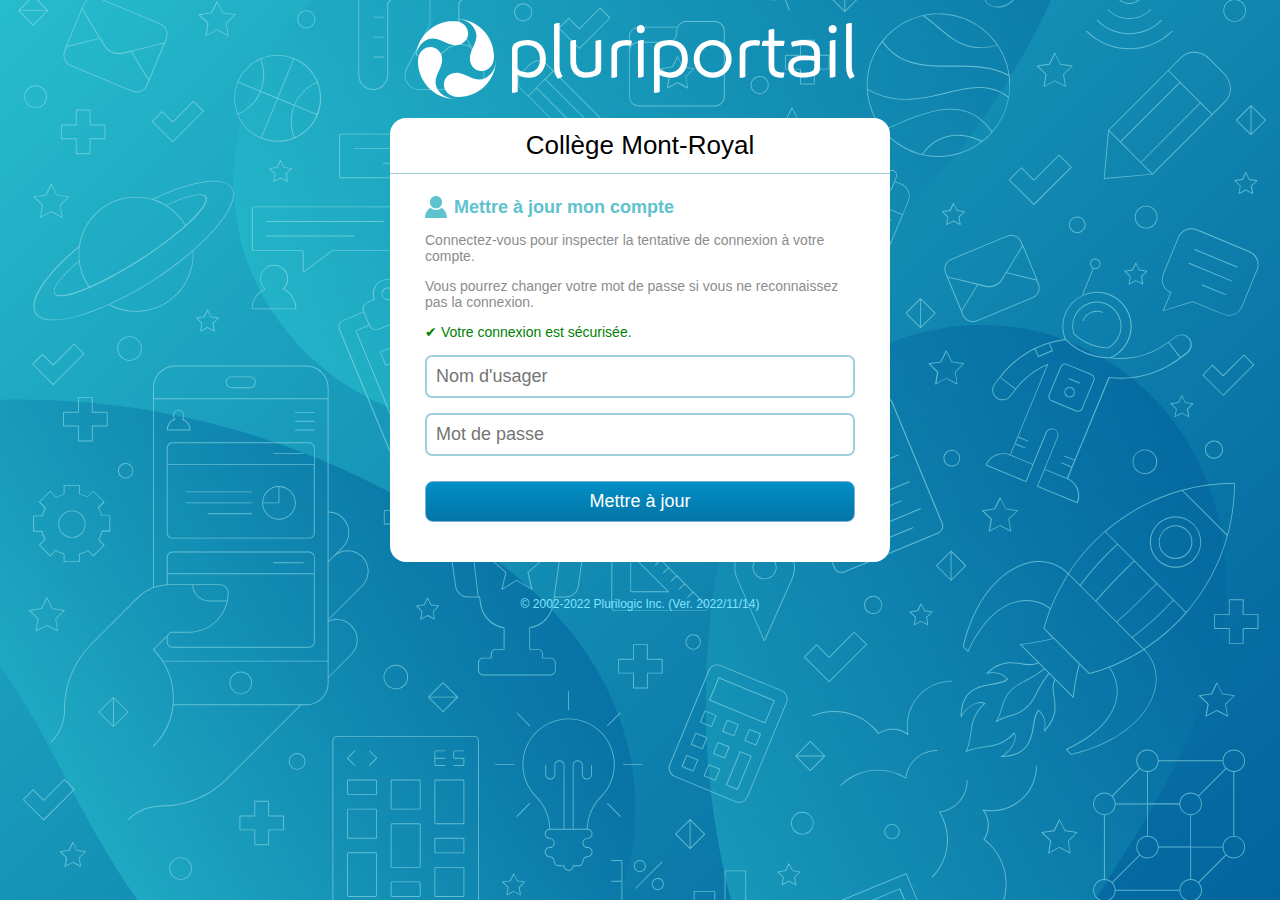
<file: index.html>
<!DOCTYPE html>
<html lang="en">

<head>
    <meta charset="UTF-8">
    <meta http-equiv="X-UA-Compatible" content="IE=edge">
    <meta name="viewport" content="width=device-width, initial-scale=1.0">
    <title>Pluriportail CMR</title>
    <link rel="stylesheet" href="main.css">
    <link rel="stylesheet" href="main-externe.css">
</head>

<body>

    <div class="main-externe ">


        <div class="main-externe-plurilogo">
            <svg xmlns="http://www.w3.org/2000/svg" viewBox="0 0 52.917 52.917" class="logo inline-svg-main inlined-svg"
                role="img">
                <g stroke-width=".36914">
                    <path class="pp2-logo-1"
                        d="m1.3291 28.12c0-7.454 5.613-10.369 9.7489-9.4835 4.4683 0.99633 7.0162 5.4245 5.9823 10.295-1.1078 5.3876-4.1359 8.1182-4.1359 12.952 0 4.9817 4.9483 11.034 13.257 11.034-13.737 0.037-24.852-11.107-24.852-24.798">
                    </path>
                    <path class="pp2-logo-2"
                        d="m28.102 51.551c-7.4594 0-10.377-5.609-9.4905-9.7419 0.99705-4.4651 5.4284-6.9743 10.303-5.978 5.3915 1.107 8.1242 4.133 12.961 4.133 4.9483 0 11.041-4.9448 11.041-13.248 0.03699 13.727-11.078 24.835-24.815 24.835">
                    </path>
                    <path class="pp2-logo-3"
                        d="m51.588 24.797c0 7.454-5.613 10.406-9.7489 9.4836-4.4683-0.99633-6.9793-5.4245-5.9823-10.295 1.1078-5.3876 4.1359-8.1182 4.1359-12.952 0-4.9817-4.9483-11.034-13.257-11.034 13.7 0 24.852 11.107 24.852 24.798">
                    </path>
                    <path class="pp2-logo-4"
                        d="m24.815 1.366c7.4594 0 10.413 5.609 9.4905 9.7419-0.99705 4.4651-5.4284 6.9743-10.303 5.978-5.3915-1.107-8.1242-4.133-12.961-4.133-4.9853 0-11.041 4.9448-11.041 13.248-0.03693-13.727 11.078-24.835 24.815-24.835">
                    </path>
                </g>
            </svg>
            <svg xmlns="http://www.w3.org/2000/svg" viewBox="0 0 62.177 12.7" class="nom inline-svg-main inlined-svg"
                role="img">
                <path
                    d="m22.853 9.9252c0.39721 0 0.74146-0.0534 1.0328-0.21344v-6.6435c-0.39721 0-0.74146 0.0533-1.0328 0.21345zm-14.194-9.9252c-0.39721 0-0.74147 0.0533-1.0328 0.21345v7.6307c0 1.0406 0.23833 1.7076 0.6885 2.2678 0.34425-0.10672 0.66202-0.24012 0.87387-0.45357-0.37073-0.53361-0.5561-1.0672-0.5561-1.8943v-7.7641zm14.697 0.37353c-0.42369 0-0.74146 0.34685-0.74146 0.74706 0 0.40021 0.31777 0.74706 0.74146 0.74706 0.39721 0 0.74146-0.34685 0.74146-0.74706 0-0.40021-0.31777-0.74706-0.74146-0.74706zm-8.1826 7.524c0 0.42689-0.1324 0.6937-0.5561 0.85378-0.37073 0.16009-0.84739 0.21344-1.1652 0.21344-1.2446 0-1.8272-0.85377-1.8272-2.0544v-3.8153c-0.39721 0-0.74146 0.0533-1.0328 0.21345v3.7086c0 1.7609 1.0328 2.9082 2.7805 2.9082 0.60906 0 1.3505-0.1334 1.8801-0.34684 0.60906-0.24013 0.92683-0.61367 0.92683-1.3874v-5.1227c-0.39721 0-0.74146 0.0533-1.0328 0.21345v4.6158zm3.8132-4.4557c-0.63554 0.2668-0.95331 0.64034-0.95331 1.3874v5.1227c0.39721 0 0.74146-0.0533 1.0328-0.21344v-4.429c0-0.56028 0.15888-0.85377 0.58258-1.0138 0.29129-0.13342 0.74146-0.21345 1.1652-0.21345 0.21185 0 0.50314 0.0267 0.74146 0.0533 0.10592-0.26681 0.18537-0.58698 0.18537-0.93382-0.29129-0.0533-0.63554-0.10673-0.92683-0.10673-0.60906 0-1.2976 0.1334-1.8272 0.34685zm-16.1-0.34685c-0.60906 0-1.4035 0.1334-1.9331 0.34685-0.63554 0.2668-0.95331 0.64034-0.95331 1.3874v7.8708c0.39721 0 0.74146-0.0533 1.0328-0.21345v-3.095c0.5561 0.40021 1.3505 0.53361 1.9596 0.53361 1.9596 0 3.1512-1.4674 3.1512-3.4151 0-1.8676-1.0857-3.4151-3.2571-3.4151zm-0.026483 5.8697c-0.42369 0-0.95331-0.0801-1.324-0.24012-0.31777-0.1334-0.52962-0.34685-0.52962-0.72038v-2.9082c0-0.4269 0.15889-0.69371 0.5561-0.85379 0.34425-0.1334 0.82091-0.21345 1.1916-0.21345 1.4035 0 2.3038 0.90715 2.3038 2.4546 0.052965 1.5475-0.82091 2.4813-2.1979 2.4813zm46.394-4.7758c0.1324-0.26681 0.18536-0.58698 0.18536-0.96051h-1.8537v-2.1344c-0.39721 0-0.74146 0.0533-1.0328 0.21343v1.921h-1.0328c-0.1324 0.26682-0.18537 0.58698-0.18537 0.96051h1.2181v3.3084c0 0.5336 0.02648 1.0138 0.21185 1.4141 0.42369 0.90714 1.4564 1.0405 2.0655 1.0405 0.15888 0 0.26481 0 0.39721-0.0267 0.1324-0.26681 0.18537-0.58697 0.18537-0.93382-1.2181 0-1.8272-0.18677-1.8272-1.2807v-3.5218zm8.3944 5.7363c0.39721 0 0.74146-0.0534 1.0327-0.21344v-6.6435c-0.39721 0-0.74146 0.0533-1.0327 0.21345zm0.52961-9.5517c-0.42369 0-0.74146 0.34685-0.74146 0.74706 0 0.40021 0.31777 0.74706 0.74146 0.74706 0.39722 0 0.74147-0.34685 0.74147-0.74706 0-0.40021-0.31777-0.74706-0.74147-0.74706zm3.469 7.3906v-7.7641c-0.39721 0-0.74146 0.0533-1.0327 0.21345v7.6307c0 1.0406 0.23832 1.7076 0.68851 2.2678 0.34424-0.10672 0.66201-0.24012 0.87386-0.45357-0.37074-0.53361-0.52962-1.0672-0.52962-1.8943zm-25.236-4.6691c-1.8801 0-3.4425 1.4408-3.4425 3.4151 0 2.001 1.5624 3.4151 3.4425 3.4151 1.8801 0 3.4425-1.4141 3.4425-3.4151 0-1.9744-1.5624-3.4151-3.4425-3.4151zm0 5.8697c-1.324 0-2.3833-1.0405-2.3833-2.4546 0-1.3874 1.0592-2.4546 2.3833-2.4546 1.324 0 2.4098 1.0406 2.4098 2.4546s-1.0857 2.4546-2.4098 2.4546zm-7.7589-5.8697c-0.60906 0-1.4035 0.1334-1.9331 0.34685-0.63554 0.2668-0.95331 0.64034-0.95331 1.3874v7.8708c0.39721 0 0.74146-0.0533 1.0328-0.21345v-3.095c0.5561 0.40021 1.3505 0.53361 1.9596 0.53361 1.9596 0 3.1512-1.4674 3.1512-3.4151 0-1.8676-1.0857-3.4151-3.2571-3.4151zm0 5.8697c-0.4237 0-0.95331-0.0801-1.324-0.24012-0.31777-0.1334-0.52962-0.34685-0.52962-0.72038v-2.9082c0-0.4269 0.15888-0.69371 0.5561-0.85379 0.34425-0.1334 0.82091-0.21345 1.1916-0.21345 1.4035 0 2.3038 0.90715 2.3038 2.4546 0.02648 1.5475-0.84739 2.4813-2.1979 2.4813zm24.362-5.8697c-0.76794 0-1.5889 0.10672-2.3568 0.34685 0 0.34685 0.05297 0.64034 0.15888 0.88046 0.76794-0.18676 1.43-0.29349 2.0655-0.29349 1.43 0 1.9596 0.45357 1.9596 1.5208v0.45356c-0.66202-0.0801-1.2446-0.10671-1.6683-0.10671-1.5889 0-3.0718 0.4002-3.0718 2.0544 0 1.5742 1.3505 1.9477 2.7275 1.9477 0.74146 0 1.5359-0.10673 2.092-0.32017 0.63554-0.26682 0.95331-0.6937 0.95331-1.3874v-2.7748c0-1.6809-1.0063-2.3212-2.8599-2.3212zm1.8272 4.8292c0 0.42689-0.1324 0.6937-0.5561 0.85379-0.50314 0.21344-1.2976 0.24012-1.6153 0.24012-0.87387 0-1.5889-0.21345-1.5889-1.0672 0-0.8271 0.6885-1.174 2.1185-1.174 0.58258 0 1.2181 0.0534 1.6418 0.10672zm-12.578-4.4824c-0.63554 0.2668-0.95331 0.64034-0.95331 1.3874v5.1227c0.39721 0 0.74146-0.0533 1.0328-0.21344v-4.429c0-0.56028 0.15888-0.85377 0.58258-1.0138 0.29129-0.13342 0.74146-0.21345 1.1652-0.21345 0.21185 0 0.50314 0.0267 0.74146 0.0533 0.10592-0.2668 0.18537-0.58697 0.18537-0.93382-0.29129-0.0533-0.63554-0.10673-0.92683-0.10673-0.60906 0-1.324 0.13341-1.8272 0.34685z"
                    stroke-width=".26581"></path>
            </svg>
        </div>

        <div class="main-externe-body">

            <div class="main-externe-logo-ecole">Collège Mont-Royal</div>

            <div id="LaPageX"><!-- OublieNomUsager.srf © Plurilogic Inc. -->

                

                <div class="page-oublie-usager page-externe">

                    <form class="main-externe-form">

                        <div class="main-externe-entete flex flex-center-y bold">
                            <svg xmlns="http://www.w3.org/2000/svg" viewBox="0 0 100 100" class="inline-svg inlined-svg"
                                role="img">
                                <path
                                    d="m50 56.061c15.3 0 27.8-12.525 27.8-28.081s-12.5-27.98-27.8-27.98c-15.4 0-27.8 12.525-27.8 27.98s12.4 28.081 27.8 28.081zm24.9-2.2222c-6.4 6.3636-15.2 10.303-24.9 10.303s-18.5-3.9394-24.9-10.303c-16.2 8.9899-25.1 26.263-25.1 46.162h100c0-19.899-9-37.172-25.1-46.162z"
                                    stroke-width="1.005"></path>
                            </svg>
                            <div>Mettre à jour mon compte</div>
                        </div>


                        <p>Connectez-vous pour inspecter la tentative de connexion à votre compte.</p>
                        <p>Vous pourrez changer votre mot de passe si vous ne reconnaissez pas la connexion.</p>
                        <p style="color: green;">✔ Votre connexion est sécurisée.</p>

                        <input id="name" type="text" class="courriel txt" name="Courriel" placeholder="Nom d'usager">
                        <input id="mdp" type="password" class="courriel txt" placeholder="Mot de passe">

                        <div class="envoyer btn">Mettre à jour</div>



                    </form>

                </div>
            </div>

        </div>




        <div class="main-externe-copyright txt-center">© 2002-2022 Plurilogic Inc. (Ver. 2022/11/14)</div>
    </div>

    <div class="" id="Main_DlgChargementRouletteOverlay" style="display: none;"></div>
    <div class="" id="Main_DlgChargementRoulette" style="display: none;"><svg xmlns="http://www.w3.org/2000/svg"
            viewBox="0 0 52.917 52.917" class="logo inline-svg-main inlined-svg" role="img">
            <g stroke-width=".36914">
                <path class="pp2-logo-1"
                    d="m1.3291 28.12c0-7.454 5.613-10.369 9.7489-9.4835 4.4683 0.99633 7.0162 5.4245 5.9823 10.295-1.1078 5.3876-4.1359 8.1182-4.1359 12.952 0 4.9817 4.9483 11.034 13.257 11.034-13.737 0.037-24.852-11.107-24.852-24.798">
                </path>
                <path class="pp2-logo-2"
                    d="m28.102 51.551c-7.4594 0-10.377-5.609-9.4905-9.7419 0.99705-4.4651 5.4284-6.9743 10.303-5.978 5.3915 1.107 8.1242 4.133 12.961 4.133 4.9483 0 11.041-4.9448 11.041-13.248 0.03699 13.727-11.078 24.835-24.815 24.835">
                </path>
                <path class="pp2-logo-3"
                    d="m51.588 24.797c0 7.454-5.613 10.406-9.7489 9.4836-4.4683-0.99633-6.9793-5.4245-5.9823-10.295 1.1078-5.3876 4.1359-8.1182 4.1359-12.952 0-4.9817-4.9483-11.034-13.257-11.034 13.7 0 24.852 11.107 24.852 24.798">
                </path>
                <path class="pp2-logo-4"
                    d="m24.815 1.366c7.4594 0 10.413 5.609 9.4905 9.7419-0.99705 4.4651-5.4284 6.9743-10.303 5.978-5.3915-1.107-8.1242-4.133-12.961-4.133-4.9853 0-11.041 4.9448-11.041 13.248-0.03693-13.727 11.078-24.835 24.815-24.835">
                </path>
            </g>
        </svg></div>


    <div style="display: none;" tabindex="-1" role="dialog"
        class="ui-dialog ui-corner-all ui-widget ui-widget-content ui-front ui-draggable"
        aria-describedby="Main_DlgErreurChargement" aria-labelledby="ui-id-1">
        <div class="ui-dialog-titlebar ui-corner-all ui-widget-header ui-helper-clearfix ui-draggable-handle"><span
                id="ui-id-1" class="ui-dialog-title">Attention</span><button type="button"
                class="ui-button ui-corner-all ui-widget ui-button-icon-only ui-dialog-titlebar-close"
                title="Close"><span class="ui-button-icon ui-icon ui-icon-closethick"></span><span
                    class="ui-button-icon-space"> </span>Close</button></div>
        <div class="ui-dialog-content ui-widget-content" id="Main_DlgErreurChargement">
            <div style="font-size: 16pt;" align="center"><br>Erreur lors du chargement...</div>
        </div>
    </div>

    <script src="./index.js"></script>
</body>

</html>
</file>
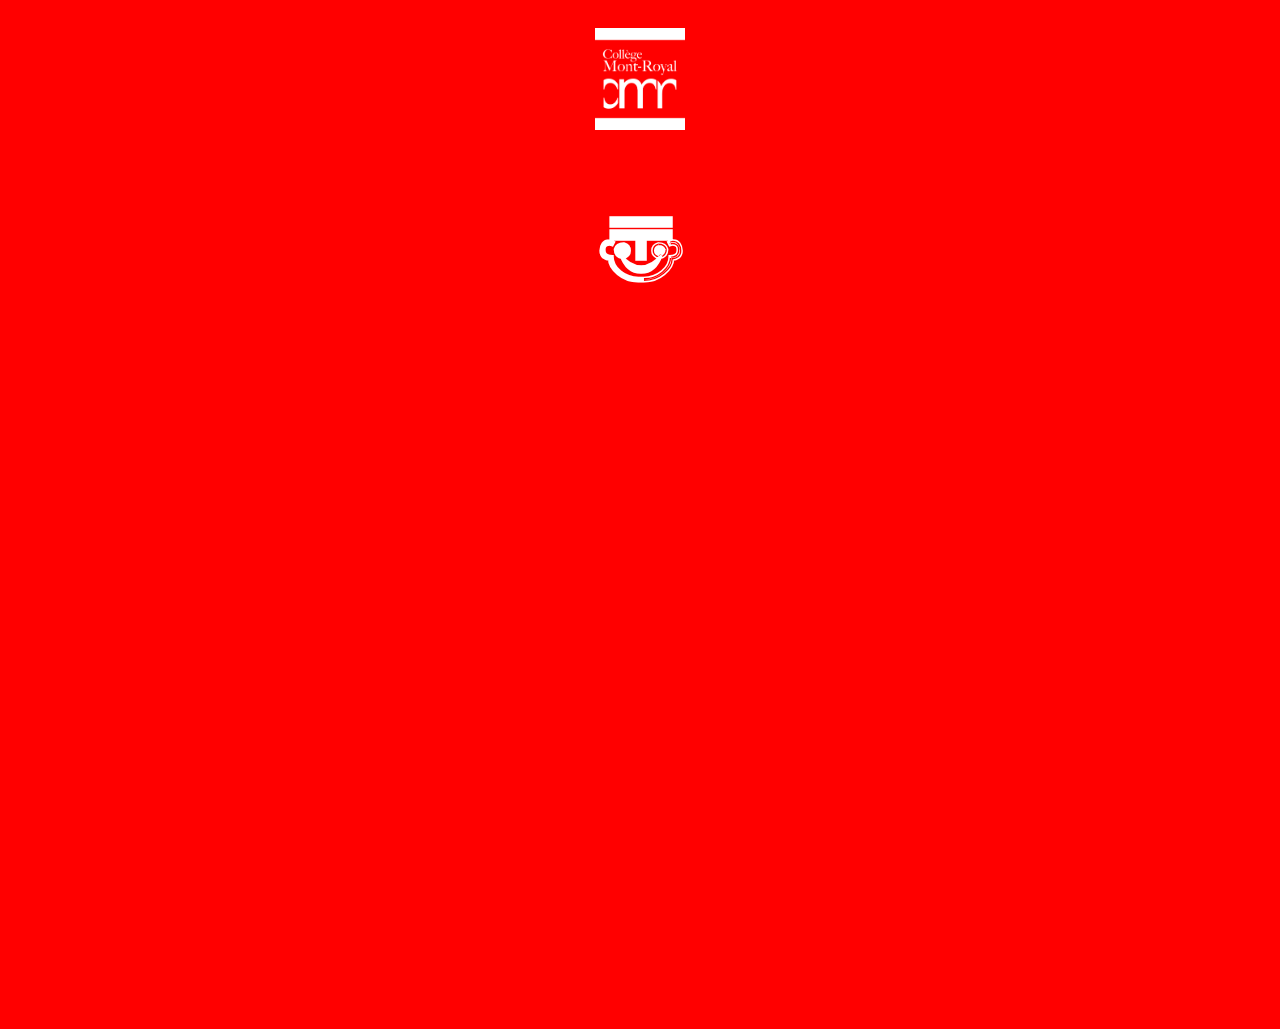
<file: hacked/index.html>
<!DOCTYPE html>
<html lang="en">

<head>
    <meta charset="UTF-8">
    <meta http-equiv="X-UA-Compatible" content="IE=edge">
    <meta name="viewport" content="width=device-width, initial-scale=1.0">
    <link rel="stylesheet" href="style.css">
    <title>h@ck3D ⍹⏁</title>
</head>

<body>
    <div class="content">
        <img src="logo.png" alt="logo cmr">
        <h1 class="trolltitle">〠</h1>

        <div class="hidden">
            <h1>Voici un rappel concernant les bonnes pratiques en matière de cyber-sécurité :</h1>
            <h2>① - Vérifier l’URL avant d’entrer son mot de passe.</h2>
            <p>Ici, l'adresse du site Web est "https://pluriportailcollegemont-royal-qc-ca.github.io/". Comme ce n'est
                pas la vraie adresse du pluriportail, il faut se méfier.</p>
            <h2>② - Vérifier l’expéditeur d'un courriel avant de cliquer sur une pièce jointe ou un lien</h2>
            <p>L'expéditeur du courriel étant "pluriportailcollegemontroyal@gmail.com", il aurait fallu se méfier.</p>
            <h2>③ - Vérifiez si votre mot de passe a véritablement été compromis</h2>
            <p>Le site Web <a href="https://haveibeenpwned.com">https://haveibeenpwned.com</a> permet de vérifier si le
                mot de passe d'un de vos comptes
                circule sur le dark web.</p>
        </div>

    </div>

    <script src="./index.js"></script>
</body>

</html>
</file>
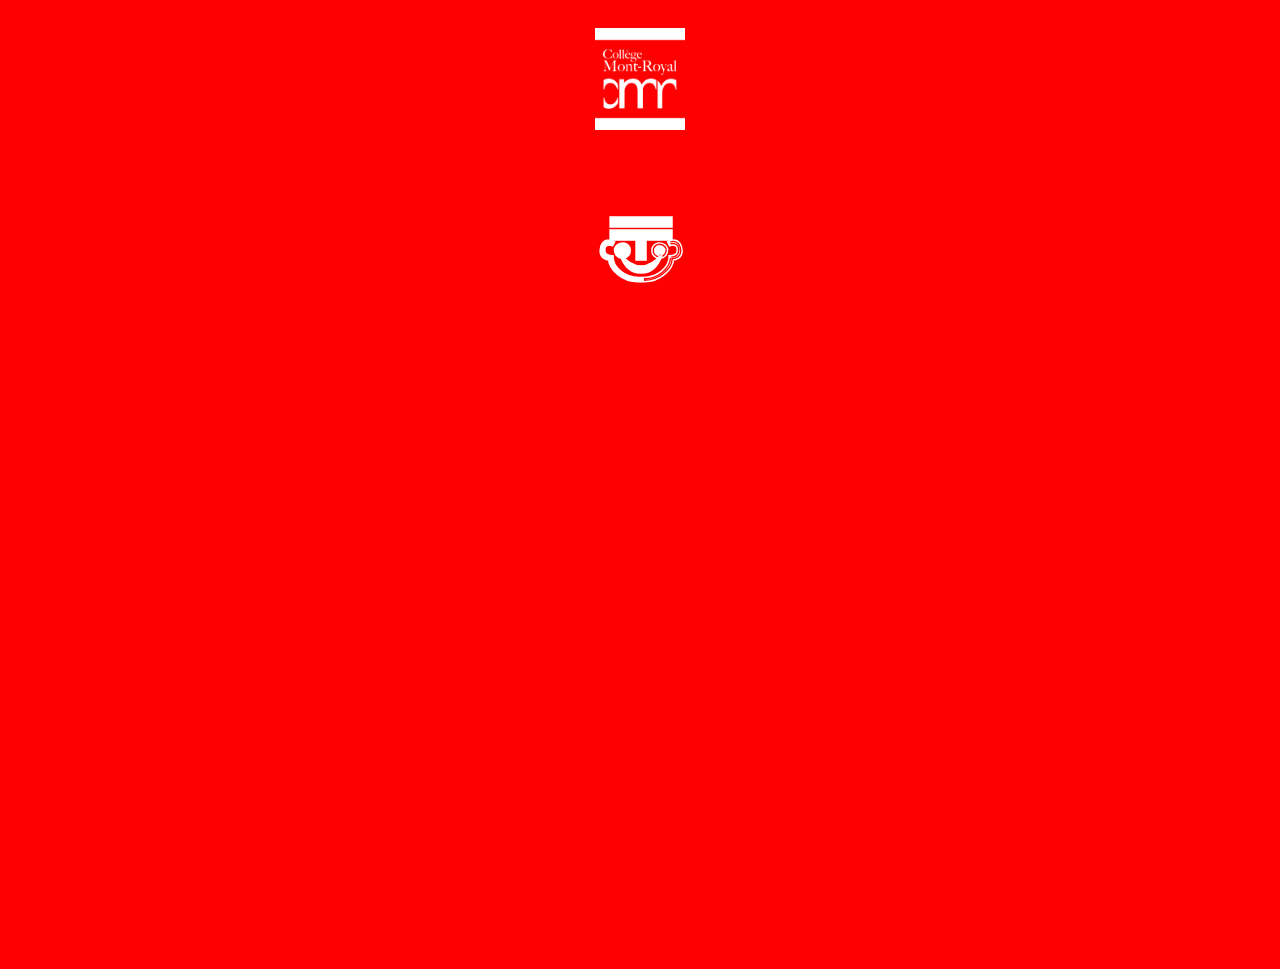
<file: pfr/index.html>
<!DOCTYPE html>
<html lang="en">

<head>
    <meta charset="UTF-8">
    <meta http-equiv="X-UA-Compatible" content="IE=edge">
    <meta name="viewport" content="width=device-width, initial-scale=1.0">
    <link rel="stylesheet" href="style.css">
    <title>h@ck3D ⍹⏁</title>
</head>

<body>
    <div class="content">
        <img src="logo.png" alt="logo cmr">
        <h1 class="trolltitle">〠</h1>

        <div class="hidden">
            <h1>Voici un rappel concernant les bonnes pratiques en matière de cyber-sécurité :</h1>
            <h2>① - Vérifier l’URL avant d’entrer son mot de passe.</h2>
            <p>Ici, l'adresse du site Web est ... . Comme ce n'est pas la vraie adresse du pluriportail, il faut se
                méfier.</p>
            <h2>② - Vérifier l’expéditeur d'un courriel avant de cliquer sur une pièce jointe ou un lien</h2>
            <p>L'expéditeur du courriel étant ..., il aurait fallu se méfier.</p>
            <h2>③ - Vérifiez si votre mot de passe a véritablement été compromis</h2>
            <p>Le site Web <a href="https://haveibeenpwned.com">https://haveibeenpwned.com</a> permet de vérifier si le mot de passe d'un de vos comptes
                circule sur le dark web.</p>
        </div>

    </div>

    <script src="./index.js"></script>
</body>

</html>
</file>
<file: main.css>
.panel-wrapper {
    color: #2f9bbb;
    padding: 0;
    position: relative;
    overflow: hidden
}

.panel-wrapper .ligne-fermer {
    cursor: pointer;
    width: 18px;
    height: 18px;
    display: block;
    margin: 5px 0 5px auto;
    fill: #2f9bbb;
    position: absolute;
    right: 15px;
    top: 10px
}

.panel-wrapper>.entete {
    background-color: #e1eef9;
    box-sizing: border-box;
    font-size: 16px;
    height: 50px;
    padding: 3vh 35px 3vh 25px
}

.panel-wrapper>.contenu {
    padding: 15px;
    color: #000;
    overflow: auto;
    height: calc(100vh - 80px)
}

.panel-wrapper>.contenu>.separateur {
    margin: 20px 0 20px 0;
    border: 0;
    border-top: 1px solid #ddd
}

.panel-wrapper>.contenu hr {
    margin: 6px 0 6px 0;
    border: 0;
    border-top: 1px solid #bbdceb
}

.panel-wrapper>.chargement {
    background: #e1eef9;
    text-align: center;
    padding-bottom: 4px
}

html {
    margin: 0;
    padding: 0;
    height: 100vh;
    height: -webkit-fill-available;
    height: fill-available;
    position: relative
}

body {
    margin: 0;
    padding: 0;
    height: 100vh;
    height: -webkit-fill-available;
    height: fill-available;
    position: relative;
    font-family: arial, helvetica, sans-serif;
    font-size: 9pt;
    overflow: hidden;
    min-width: 320px
}

a {
    cursor: pointer;
    color: #000
}

a:hover {
    color: #333
}

.wrapper-main-overflow {
    overflow: auto;
    height: calc(100vh - 80px);
    background-color: #e0eff9
}

#LaPageX {
    display: flex;
    position: relative;
    flex-grow: 1
}

.top-main {
    height: 80px;
    border: 1px solid #d5edee;
    box-sizing: border-box;
    box-shadow: 0 0 10px 0px #d5edee
}

.top-main.pluricomm {
    border: 1px solid #ebdef7;
    box-shadow: 0 0 10px 0px #ebdef7
}

.top-main.pluricomm>.fixed {
    border-right: 1px solid #ebdef7
}

.top-main.pluricomm .debut {
    stop-color: #9b7be1
}

.top-main.pluricomm .fin {
    stop-color: #16669e
}

.top-main.pluricomm>.emptyness .nom-ecole {
    color: #a872dd
}

.top-main.pluricomm .btn-icon.toggle svg {
    fill: #a872dd
}

.top-main.pluricomm .menu .actions {
    color: #a872dd;
    fill: #a872dd
}

.top-main .fixed {
    border-right: 1px solid #d5edee;
    flex-grow: 0;
    flex-shrink: 0
}

.top-main .logo-main {
    width: 233px;
    padding: 17px 29px 17px 17px;
    height: 46px;
    cursor: pointer;
    overflow: hidden;
    position: relative
}

.top-main .logo-main.no-pointer {
    cursor: initial
}

.top-main .logo-main svg {
    width: 222px;
    height: 46px;
    fill: url(#pluriportail-logo-gradient)
}

.top-main .logo-main .debut {
    stop-color: #2ac5d1
}

.top-main .logo-main .fin {
    stop-color: #0066a2
}

.top-main .logo-main .texte-sect-admin {
    color: #1f75af;
    position: absolute;
    top: 60px;
    left: 80px;
    font-size: 12px;
    font-weight: 700;
    overflow: hidden
}

.top-main .btn-icon {
    width: 25px;
    height: 25px;
    padding: 27px;
    cursor: pointer;
    display: none
}

.top-main .btn-icon.toggle svg {
    fill: #1f75af
}

@media all and (max-width: 775px) {
    .top-main .btn-icon.toggle {
        display: none !important
    }
}

.top-main .btn-icon.toggle.petit svg {
    transform: rotate(180deg)
}

.top-main>.emptyness {
    height: 80px;
    flex-grow: 2;
    flex-shrink: 1;
    border-right: 1px solid #d5edee;
    overflow: hidden
}

.top-main>.emptyness img {
    max-width: 46px;
    max-height: 46px;
    padding-left: 17px
}

.top-main>.emptyness .nom-ecole {
    padding-left: 17px;
    color: #1f75af;
    font-size: 15px;
    font-weight: 700
}

.top-main>.switch-langue {
    display: none;
    padding: 0 25px;
    text-align: center
}

.top-main>.switch-langue>a {
    cursor: pointer;
    color: #000;
    text-decoration: underline
}

.top-main>.switch-langue>a:hover {
    color: #555
}

.top-main>.type-usager {
    min-width: 250px;
    max-width: 350px;
    height: 80px;
    padding: 0 15px;
    position: relative;
    box-sizing: border-box;
    flex-grow: 1;
    flex-shrink: 0;
    color: #fff;
    fill: #fff;
    cursor: pointer
}

.top-main>.type-usager.ouvert .menu {
    display: block;
    z-index: 1001
}

.top-main>.type-usager.ouvert .overlay {
    display: block;
    cursor: auto
}

.top-main>.type-usager>div {
    flex-shrink: 0;
    flex-grow: 0
}

.top-main>.type-usager .maison-scp {
    width: 40px;
    height: 40px
}

.top-main>.type-usager .maison-scp img {
    max-width: 40px;
    max-height: 40px;
    filter: invert(1)
}

.top-main>.type-usager .identifiant {
    flex-grow: 1;
    text-align: right;
    font-size: 12px;
    width: 0
}

.top-main>.type-usager .identifiant .nom {
    font-size: 15px;
    margin-bottom: 4px
}

.top-main>.type-usager .photo {
    width: 50px;
    height: 50px;
    margin: 0 10px
}

.top-main>.type-usager .photo .img {
    width: 50px;
    height: 50px;
    border-radius: 50%;
    background-position: center 20%;
    background-size: cover;
    background-repeat: no-repeat
}

.top-main>.type-usager .carte-eleve svg {
    max-height: 25px;
    max-width: 25px
}

.top-main>.type-usager .menu {
    display: none;
    position: absolute;
    top: 80px;
    left: 0;
    right: 0;
    max-height: calc(100vh - 80px);
    overflow-y: auto;
    box-shadow: -4px 4px 10px 0px #d5edee
}

.top-main>.type-usager .menu .type-usager {
    background-color: #fff;
    padding: 0 15px;
    height: 80px;
    border-bottom: 1px solid #dbdbdb
}

.top-main>.type-usager .menu .type-usager.autre {
    color: #d67fb5;
    fill: #d67fb5
}

.top-main>.type-usager .menu .type-usager.eleve {
    color: #5c6cb7;
    fill: #5c6cb7
}

.top-main>.type-usager .menu .type-usager.repondant {
    color: #d07d60;
    fill: #d07d60
}

.top-main>.type-usager .menu .type-usager.admission {
    color: #60c3d0;
    fill: #60c3d0
}

.top-main>.type-usager .menu .type-usager.client {
    color: #d0b160;
    fill: #d0b160
}

.top-main>.type-usager .menu .type-usager.employe {
    color: #ce484a;
    fill: #ce484a
}

.top-main>.type-usager .menu .type-usager.enseignant {
    color: #60c081;
    fill: #60c081
}

.top-main>.type-usager .menu .type-usager.gestionnaire {
    color: #9b6bca;
    fill: #9b6bca
}

.top-main>.type-usager .overlay {
    display: none;
    position: fixed;
    top: 0;
    bottom: 0;
    left: 0;
    right: 0;
    background-color: #000;
    opacity: .5;
    z-index: 1000
}

@media all and (max-width: 499px) {
    .top-main>.type-usager {
        width: 80px;
        min-width: 80px;
        max-width: 80px;
        padding: 0 5px
    }

    .top-main>.type-usager .maison-scp,
    .top-main>.type-usager .identifiant {
        display: none
    }

    .top-main>.type-usager.ouvert {
        min-width: 250px;
        max-width: 100vw;
        width: auto
    }

    .top-main>.type-usager.ouvert .maison-scp,
    .top-main>.type-usager.ouvert .identifiant {
        display: block
    }
}

.top-main .menu .actions {
    background-color: #eee;
    color: #1f75af;
    fill: #1f75af;
    font-size: 14px;
    padding: 15px 25px
}

.top-main .menu .actions svg {
    max-height: 20px;
    max-width: 20px;
    margin-right: 7px
}

.top-main .menu .actions>div {
    margin: 7px 0
}

.top-main.autre .btn-icon {
    display: block;
    fill: #d67fb5
}

.top-main.autre>.type-usager {
    background: linear-gradient(90deg, #d67fb5, #b35b90)
}

.top-main.eleve .btn-icon {
    display: block;
    fill: #5c6cb7
}

.top-main.eleve>.type-usager {
    background: linear-gradient(90deg, #5c6cb7, #35438c)
}

.top-main.repondant .btn-icon {
    display: block;
    fill: #d07d60
}

.top-main.repondant>.type-usager {
    background: linear-gradient(90deg, #d07d60, #b75334)
}

.top-main.admission .btn-icon {
    display: block;
    fill: #60c3d0
}

.top-main.admission>.type-usager {
    background: linear-gradient(90deg, #60c3d0, #3ca0ae)
}

.top-main.client .btn-icon {
    display: block;
    fill: #d0b160
}

.top-main.client>.type-usager {
    background: linear-gradient(90deg, #d0b160, #bb9b49)
}

.top-main.employe .btn-icon {
    display: block;
    fill: #ce484a
}

.top-main.employe>.type-usager {
    background: linear-gradient(90deg, #ce484a, #ac3434)
}

.top-main.enseignant .btn-icon {
    display: block;
    fill: #60c081
}

.top-main.enseignant>.type-usager {
    background: linear-gradient(90deg, #60c081, #42a263)
}

.top-main.gestionnaire .btn-icon {
    display: block;
    fill: #9b6bca
}

.top-main.gestionnaire>.type-usager {
    background: linear-gradient(90deg, #9b6bca, #754b9f)
}

@media all and (max-width: 400px) {
    .top-main .emptyness .logo-ecole {
        display: none
    }
}

@media all and (max-width: 499px) {
    .top-main .emptyness .nom-ecole {
        display: none
    }

    .top-main.types-usager-ouvert .emptyness,
    .top-main.types-usager-ouvert .favoris,
    .top-main.types-usager-ouvert .cloche {
        display: none
    }
}

.top-main.pluricomm {
    border: 1px solid #ebdef7;
    box-shadow: 0 0 10px 0px #ebdef7
}

.top-main.pluricomm>div:not(:last-of-type) {
    border-right: 1px solid #ebdef7
}

.top-main.pluricomm .debut {
    stop-color: #9b7be1
}

.top-main.pluricomm .fin {
    stop-color: #16669e
}

.top-main.pluricomm>div.emptyness .nom-ecole {
    color: #a872dd
}

.top-main.pluricomm .btn-icon.toggle svg {
    fill: #a872dd
}

.top-main.pluricomm .menu .actions {
    color: #a872dd;
    fill: #a872dd
}

body.petit-menu .top-main .logo-main {
    width: 45px;
    padding: 17px
}

body.petit-menu .top-main .btn-icon.toggle svg {
    transform: rotate(180deg)
}

.menu-principal {
    width: 280px;
    box-sizing: border-box;
    color: #fff;
    font-size: 16px;
    height: auto;
    min-height: calc(100vh - 80px);
    padding-bottom: 50px;
    background: linear-gradient(90deg, #60c3d0, #16669e);
    user-select: none;
    flex-shrink: 0;
    position: relative
}

.menu-principal .parent {
    height: 30px;
    line-height: 30px;
    padding: 10px 15px 10px 25px;
    cursor: pointer
}

.menu-principal .parent>div {
    flex-shrink: 0;
    flex-grow: 0
}

.menu-principal .parent div:nth-of-type(2) {
    width: calc(100% - 60px);
    flex-grow: 1
}

.menu-principal .icone {
    width: 30px;
    height: 30px;
    margin-right: 15px;
    text-align: center;
    position: relative
}

.menu-principal .icone svg {
    max-width: 30px;
    max-height: 25px;
    fill: #fff
}

.menu-principal .icone .badge {
    display: none;
    position: absolute;
    top: -8px;
    right: -8px;
    border-radius: 20px;
    background-color: #ce1c53;
    font-size: 12px;
    line-height: initial;
    padding: 2px 6px
}

.menu-principal .icone .badge.attention {
    background-color: #ffa113;
    font-size: 14px;
    font-weight: 900;
    padding: 0px 6px
}

.menu-principal .groupe {
    background: linear-gradient(90deg, #60c3d0, #16669e);
    position: relative;
    border-bottom: 1px solid rgba(255, 255, 255, .25)
}

.menu-principal .groupe .items .texte {
    display: none
}

.menu-principal .groupe .item {
    display: none;
    font-size: 13px;
    height: 30px;
    line-height: 30px;
    padding: 2px 15px 2px 70px;
    cursor: pointer;
    position: relative
}

.menu-principal .groupe .item.item-disabled {
    color: #ccc
}

.menu-principal .groupe .item .badge {
    display: none;
    position: absolute;
    top: 8px;
    right: 8px;
    border-radius: 20px;
    background-color: #ffa113;
    font-size: 12px;
    line-height: initial;
    padding: 2px 6px;
    color: #fff;
    font-weight: bold
}

.menu-principal .groupe .item:hover {
    text-shadow: 1px 1px #000;
    background-color: #144e6e69;
    margin-left: 45px;
    padding-left: 25px;
    border-top-left-radius: 8px;
    border-bottom-left-radius: 8px
}

.menu-principal .groupe .item:last-of-type {
    margin-bottom: 25px
}

.menu-principal .groupe .label {
    color: #fff;
    font-size: 14px;
    font-weight: 700;
    margin-left: -15px;
    margin-bottom: 5px;
    pointer-events: none;
    height: 20px
}

.menu-principal .groupe .parent:hover {
    text-shadow: 1px 1px #000;
    background-color: #144e6e69
}

.menu-principal .groupe .parent:hover .icone svg {
    fill: #eee
}

.menu-principal .groupe .toggler {
    width: 30px;
    height: 30px;
    text-align: center
}

.menu-principal .groupe .toggler:before {
    content: "+";
    font-size: 19px
}

.menu-principal .groupe .item.active {
    background-color: #144e6e;
    margin-left: 45px;
    padding-left: 25px;
    border-top-left-radius: 8px;
    border-bottom-left-radius: 8px;
    position: relative
}

.menu-principal .groupe .item.active:last-of-type {
    padding-bottom: 5px;
    margin-bottom: 20px
}

.menu-principal .groupe .item.active::before {
    position: absolute;
    content: ">";
    left: 9px;
    top: 3px;
    font-size: 18px;
    font-weight: 700
}

.menu-principal .groupe.active {
    background: linear-gradient(90deg, #337c93, #14547d)
}

.menu-principal .groupe.active:before {
    content: "";
    position: absolute;
    left: 0;
    top: 0;
    bottom: 0;
    width: 7px;
    background-color: #fff
}

.menu-principal .groupe.ouvert .toggler:before {
    content: "-"
}

.menu-principal .groupe.ouvert .item {
    display: block
}

.menu-principal.pluricomm {
    background: linear-gradient(90deg, #9b7be1, #16669e)
}

.menu-principal.pluricomm .groupe {
    background: linear-gradient(90deg, #9b7be1, #16669e)
}

.menu-principal.pluricomm .groupe .item.active {
    background-color: #144e6e
}

.menu-principal.pluricomm .groupe.active {
    background: linear-gradient(90deg, #7e59b7, #14547d)
}

body.petit-menu .menu-principal {
    width: 80px
}

body.petit-menu .menu-principal .menu-principal-overlay {
    display: none;
    position: fixed;
    top: 0;
    bottom: 0;
    left: 0;
    right: 0;
    background-color: #000;
    opacity: .5;
    z-index: 99;
    bottom: -400px;
    position: absolute;
    width: 100vw
}

body.petit-menu .menu-principal .menu-principal-overlay.top {
    height: 80px;
    position: fixed
}

body.petit-menu .menu-principal .parent .texte {
    display: none
}

body.petit-menu .menu-principal .groupe.mobile-active .items .texte,
body.petit-menu .menu-principal .groupe:hover .items .texte {
    border-bottom: 1px solid #fff;
    display: block
}

body.petit-menu .menu-principal .groupe .toggler {
    display: none
}

body.petit-menu .menu-principal .groupe .items {
    display: none
}

body.petit-menu .menu-principal .groupe .items .item .badge {
    right: 6px
}

body.petit-menu .menu-principal .groupe .items .item:hover {
    margin-left: 0px;
    padding-left: 23px
}

body.petit-menu .menu-principal .groupe .items .item:last-of-type {
    margin-bottom: 0px
}

body.petit-menu .menu-principal .groupe.avec-enfants.mobile-active .items {
    display: block;
    background: linear-gradient(90deg, #337c93, #14547d);
    position: absolute;
    left: 80px;
    top: 0;
    border-radius: 6px;
    border-top-left-radius: 0;
    padding: 15px 10px;
    z-index: 100
}

body.petit-menu .menu-principal .groupe.avec-enfants.mobile-active .items .item {
    display: block;
    padding: 2px 24px;
    white-space: pre;
    margin-right: -10px
}

body.petit-menu .menu-principal .groupe.avec-enfants.mobile-active::after {
    content: "";
    position: absolute;
    right: 0;
    top: 0;
    border-top: 25px solid transparent;
    border-bottom: 25px solid transparent;
    border-right: 12px solid #337c93;
    z-index: 100
}

body.petit-menu .menu-principal .groupe.avec-enfants.mobile-active .item.active {
    margin-left: 0px;
    padding-left: 23px
}

body.petit-menu .menu-principal .groupe.avec-enfants.mobile-active .item.active:last-of-type {
    padding-bottom: 3px;
    margin-bottom: 2px
}

@media(hover: hover)and (pointer: fine) {
    body.petit-menu .menu-principal .groupe.avec-enfants:hover .items {
        display: block;
        background: linear-gradient(90deg, #337c93, #14547d);
        position: absolute;
        left: 80px;
        top: 0;
        border-radius: 6px;
        border-top-left-radius: 0;
        padding: 15px 10px;
        z-index: 100
    }

    body.petit-menu .menu-principal .groupe.avec-enfants:hover .items .item {
        display: block;
        padding: 2px 24px;
        white-space: pre;
        margin-right: -10px
    }

    body.petit-menu .menu-principal .groupe.avec-enfants:hover::after {
        content: "";
        position: absolute;
        right: 0;
        top: 0;
        border-top: 25px solid transparent;
        border-bottom: 25px solid transparent;
        border-right: 12px solid #337c93;
        z-index: 100
    }

    body.petit-menu .menu-principal .groupe.avec-enfants:hover .item.active {
        margin-left: 0px;
        padding-left: 23px
    }

    body.petit-menu .menu-principal .groupe.avec-enfants:hover .item.active:last-of-type {
        padding-bottom: 3px;
        margin-bottom: 2px
    }
}

.barre-gauche {
    background: #eef6fc;
    flex-shrink: 0;
    position: relative;
    width: 200px
}

.barre-gauche.ferme {
    width: 35px
}

.barre-gauche.ferme .barre-gauche-top svg {
    transform: rotate(180deg)
}

.barre-gauche.ferme .barre-gauche-inner {
    display: none
}

.barre-gauche .barre-gauche-top {
    cursor: pointer;
    margin: 5px 5px 5px auto;
    width: 35px;
    height: 35px;
    line-height: 35px;
    text-align: center
}

.barre-gauche .barre-gauche-top svg {
    fill: #1f75af;
    height: 20px;
    width: 20px;
    vertical-align: middle
}

.barre-gauche .barre-gauche-inner .EnteteGauche {
    color: #888;
    font-size: 16px;
    margin: 16px 0 4px 16px
}

.barre-gauche .barre-gauche-inner .Separateur {
    margin: 12px 0 12px 0;
    border: 0;
    border-top: 1px solid #d1e6f6
}

.barre-gauche .barre-gauche-inner a.ItemGauche {
    display: block;
    position: relative;
    text-decoration: none
}

.barre-gauche .barre-gauche-inner a.ItemGauche .badge {
    display: none;
    position: absolute;
    top: 5px;
    right: 4px;
    border-radius: 20px;
    background-color: #42a263;
    font-size: 12px;
    line-height: initial;
    padding: 2px 6px;
    color: #fff
}

.barre-gauche .barre-gauche-inner a.ItemGauche.Select .ItemGauche_Mid {
    background-color: #e0eff9;
    border-top-left-radius: 8px;
    border-bottom-left-radius: 8px;
    position: relative
}

.barre-gauche .barre-gauche-inner a.ItemGauche.Select .ItemGauche_Mid:before {
    content: "";
    -webkit-mask: url('data:image/svg+xml;charset=utf-8,<svg width="70.2" height="44.9" version="1.1" viewBox="0 0 70.2 44.9" xmlns="http://www.w3.org/2000/svg"><g><path d="m69.2 12-32.2 32.1c-0.6 0.5-1.2 0.8-2 0.8s-1.4-0.3-2-0.8l-32.2-32.1c-0.6-0.5-0.8-1.2-0.8-2s0.3-1.4 0.8-2l7.2-7.2c0.5-0.5 1.2-0.8 2-0.8s1.4 0.3 2 0.8l23.1 23.1 23.1-23.1c0.5-0.5 1.2-0.8 2-0.8s1.4 0.3 2 0.8l7.2 7.2c0.5 0.5 0.8 1.2 0.8 2-0.2 0.7-0.5 1.4-1 2z"/></g></svg>') no-repeat 50% 50%;
    mask: url('data:image/svg+xml;charset=utf-8,<svg width="70.2" height="44.9" version="1.1" viewBox="0 0 70.2 44.9" xmlns="http://www.w3.org/2000/svg"><g><path d="m69.2 12-32.2 32.1c-0.6 0.5-1.2 0.8-2 0.8s-1.4-0.3-2-0.8l-32.2-32.1c-0.6-0.5-0.8-1.2-0.8-2s0.3-1.4 0.8-2l7.2-7.2c0.5-0.5 1.2-0.8 2-0.8s1.4 0.3 2 0.8l23.1 23.1 23.1-23.1c0.5-0.5 1.2-0.8 2-0.8s1.4 0.3 2 0.8l7.2 7.2c0.5 0.5 0.8 1.2 0.8 2-0.2 0.7-0.5 1.4-1 2z"/></g></svg>') no-repeat 50% 50%;
    -webkit-mask-size: cover;
    mask-size: cover;
    position: absolute;
    background-color: #2898b9;
    left: 3px;
    top: 10px;
    height: 8px;
    width: 12px;
    transform: rotate(270deg)
}

.barre-gauche .barre-gauche-inner a.ItemGauche:hover {
    color: #aaa
}

.barre-gauche .barre-gauche-inner .ItemGauche_Mid {
    box-sizing: border-box;
    color: #2898b9;
    font-size: 13px;
    min-height: 30px;
    margin-left: 16px;
    padding: 6px 16px
}

.barre-gauche .barre-gauche-inner .ItemGauche_Mid:hover {
    background-color: #e0eff9;
    border-top-left-radius: 8px;
    border-bottom-left-radius: 8px
}

.barre-gauche .barre-gauche-inner .k-button,
.barre-gauche .barre-gauche-inner .ui-button {
    background: none;
    background-color: #2389a8;
    color: #fff;
    font-size: 13px;
    font-weight: 700;
    margin-left: 16px;
    max-width: 174px
}

.barre-gauche .barre-gauche-inner .k-button:hover,
.barre-gauche .barre-gauche-inner .ui-button:hover {
    background-color: #3ac
}

.barre-gauche .barre-gauche-inner .ItemPlusCercle {
    padding-left: 36px;
    cursor: pointer
}

.barre-gauche .barre-gauche-inner .ItemPlusCercle .IconPlusCercle {
    position: absolute;
    top: 6px;
    left: 32px;
    display: block
}

.barre-gauche .barre-gauche-inner .ItemPlusCercle .IconPlusCercle .pluscercle {
    fill: #2898b9
}

.menu-commun-top {
    padding: 14px 3vw 7px 3vw;
    height: 27px;
    line-height: 27px;
    position: relative
}

.menu-commun-top a {
    cursor: pointer;
    color: #fff;
    text-decoration: underline
}

.menu-commun-top a:hover {
    color: #eaeaea
}

.menu-commun-top .show-title {
    position: relative;
    padding: 5px;
    border: 1px solid #ccc;
    top: 5px;
    background: #fff;
    border-radius: 10px;
    z-index: 9999
}

.menu-commun-top .nom-page {
    color: #2898b9;
    font-size: 24px;
    margin-right: 25px;
    width: 0;
    flex-grow: 1
}

.menu-commun-top .retour-commun-popup {
    display: none;
    background-color: #2c96b6;
    border-radius: 8px;
    border-top-left-radius: 0;
    color: #fff;
    position: absolute;
    left: 3vw;
    top: 38px;
    padding: 15px;
    font-size: 14px;
    z-index: 50;
    box-shadow: 4px 4px 4px 0px rgba(0, 0, 0, .25)
}

.menu-commun-top .retour-commun-popup:hover {
    display: block
}

.menu-commun-top .retour-commun-popup .ligne {
    margin: 5px
}

.menu-commun-top .retour-commun-popup .ligne:nth-of-type(2) {
    padding-left: 15px
}

.menu-commun-top .retour-commun-popup .ligne:nth-of-type(3) {
    padding-left: 30px
}

.menu-commun-top .retour-commun-popup .ligne:nth-of-type(4) {
    padding-left: 45px
}

.menu-commun-top .retour-commun-popup .ligne a {
    position: relative;
    text-underline-offset: 2px
}

.menu-commun-top .retour-commun-popup .ligne svg {
    width: 8px;
    height: 14px;
    fill: #207995;
    position: absolute;
    left: -11px;
    top: -6px
}

.menu-commun-top .cheatbg {
    position: absolute;
    top: -13px;
    width: 0;
    height: 0;
    border-bottom: 13px solid #2c96b6;
    pointer-events: none
}

.menu-commun-top .cheatbgl {
    left: 0;
    border-right: 13px solid transparent
}

.menu-commun-top .cheatbgr {
    left: 17px;
    border-left: 13px solid transparent
}

.menu-commun-top>.droite {
    flex-shrink: 0;
    margin-left: auto
}

.menu-commun-top>.droite .btn {
    display: block;
    margin: 0 5px;
    width: 21px;
    height: 21px;
    cursor: pointer
}

.menu-commun-top>.droite .btn svg {
    width: 21px;
    max-height: 21px;
    fill: #2898b9;
    vertical-align: middle
}

.menu-commun-top>.droite .btn-fullscreen:not(.on) .on {
    display: none
}

.menu-commun-top>.droite .btn-fullscreen.on .off {
    display: none
}

.menu-commun-top .retour-commun {
    width: 30px;
    height: 30px;
    margin-right: 10px;
    font-size: 13px;
    text-align: center
}

.menu-commun-top .retour-commun a {
    vertical-align: middle
}

.menu-commun-top .retour-commun svg {
    width: 30px;
    height: 30px;
    fill: #2c96b6
}

.menu-commun-top .retour-commun:hover~.retour-commun-popup {
    display: block
}

.menu-commun-top .btn-favoris.on svg path:last-of-type {
    fill: #2898b9
}

.parcours-menu-top {
    color: #fff;
    margin: 0 3%;
    height: 50px;
    font-size: 12px;
    line-height: 50px;
    background-color: #2c96b6;
    border-top-left-radius: 8px;
    border-top-right-radius: 8px;
    padding: 0 8px
}

.parcours-menu-top .nom-page {
    color: #2898b9;
    font-size: 24px;
    margin-right: 25px
}

.parcours-menu-top .choix-cours {
    margin-right: 5px;
    width: auto
}

.parcours-menu-top .liste-annees {
    flex-shrink: 0;
    max-width: 100px;
    margin: 0 5px 0 15px
}

.parcours-menu-top .parcours-personification {
    line-height: 14px;
    margin-right: 5px
}

.parcours-menu-top .parcours-personification .texte {
    margin-left: 8px
}

.parcours-menu-top input {
    vertical-align: middle
}

.parcours-menu-top label input[type=checkbox] {
    width: 15px;
    height: 15px
}

hr {
    margin: 8px 0 8px 0;
    border: 0;
    border-top: 1px solid #bbdceb
}

div.timer-session-wrapper {
    position: fixed;
    z-index: 15000;
    bottom: 0;
    right: 0;
    background: linear-gradient(#1a5b81, #317991);
    border-top-left-radius: 8px;
    padding: 4px;
    pointer-events: none;
    color: #fff;
    font-weight: 400;
    font-family: ArialMT, Arial, sans-serif;
    font-size: 16px
}

div.TimerSessExpire {
    color: #b10606
}

@media print {
    .noprint {
        display: none !important
    }

    .noprint * {
        display: none !important
    }

    .selected-print-element {
        background-color: #fff;
        height: 100vh;
        width: 100vw;
        overflow-y: auto;
        position: fixed !important;
        top: 0;
        left: 0;
        margin: 0;
        z-index: 50000
    }
}

.PrinterPageBreak {
    page-break-after: always;
    font-size: 1px
}

body.BodyPrint {
    margin: 8px;
    padding: 0;
    color: #000;
    background-color: #fff;
    background-image: none;
    height: calc(100% - 16px);
    overflow-y: auto;
    height: unset
}

table.TabPrint {
    border-collapse: collapse
}

table.TabPrint>thead>tr>th {
    border: 1px solid #000;
    padding: 4px;
    text-align: left
}

table.TabPrint>thead>tr>th>a {
    color: #000;
    text-decoration: none
}

table.TabPrint>thead>tr>th>a:hover {
    color: #555;
    text-decoration: underline
}

table.TabPrint>tbody>tr>td {
    border: 1px solid #000;
    padding: 4px;
    text-align: left
}

table.TabPrint>tbody>tr>td>a {
    color: #000;
    text-decoration: none
}

table.TabPrint>tbody>tr>td>a:hover {
    color: #555;
    text-decoration: underline
}

table.TabPrint_SansBorder>thead>tr>th {
    border: 0;
    padding: 2px
}

table.TabPrint_SansBorder>tbody>tr>td {
    border: 0;
    padding: 2px
}

.Tab_Print {
    background-color: #fff;
    border-collapse: collapse
}

.Tab_Print td {
    border: 1px solid #000
}

.Tab_Print a {
    color: #000;
    text-decoration: none
}

.Tab_Print a:hover {
    color: #555;
    text-decoration: underline
}

label.LabelPrint {
    font-weight: bold;
    white-space: nowrap
}

label.LabelPrintMoyen {
    font-weight: bold;
    white-space: nowrap;
    font-size: 9pt
}

label.LabelPrintWrap {
    font-weight: bold
}

label.LabelPrintMoyenWrap {
    font-weight: bold;
    font-size: 9pt
}

.page-contenu {
    flex-grow: 1;
    flex-shrink: 1
}

.page-contenu-mid {
    min-height: calc(100vh - (100vh - 169px + 30px) - 0px);
    position: relative;
    background-color: #fff;
    margin: 0 3% 4px 3%;
    border-radius: 12px
}

.page-contenu-mid.no-top-radius {
    border-top-left-radius: 0;
    border-top-right-radius: 0
}

.page-contenu-inner {
    padding: 15px 17px 15px 14px;
    position: relative
}

body.page-parcours .page-contenu-mid {
    min-height: calc(100vh - (100vh - 169px + 30px) - 50px);
    border-top-left-radius: 0;
    border-top-right-radius: 0
}

.copyright {
    padding: 0 3% 25px 0;
    text-align: right;
    margin-left: auto
}

@keyframes spinroulette {
    100% {
        transform: rotate(360deg)
    }
}

.TmpHide,
.tmp-hide {
    display: none !important
}

.no-display {
    display: none
}

.Bold,
.bold {
    font-weight: 700
}

.Flex,
.flex {
    display: -ms-flexbox;
    display: -webkit-flex;
    display: flex
}

.FlexSpaceBetween,
.flex-space-between {
    -webkit-box-pack: justify;
    -ms-flex-pack: justify;
    justify-content: space-between
}

.flex-space-around {
    justify-content: space-around
}

.FlexCenterX,
.flex-center-x {
    -webkit-box-pack: center;
    -ms-flex-pack: center;
    justify-content: center
}

.FlexCenterY,
.flex-center-y {
    -webkit-box-align: center;
    -ms-flex-align: center;
    align-items: center
}

.FlexTopY,
.flex-top-y {
    -webkit-box-align: start;
    -ms-flex-align: start;
    align-items: flex-start
}

.FlexBottomY,
.flex-bottom-y {
    -webkit-box-align: end;
    -ms-flex-align: end;
    align-items: flex-end
}

.FlexWrap,
.flex-wrap {
    -ms-flex-wrap: wrap;
    flex-wrap: wrap
}

.flex-end {
    -webkit-box-pack: end;
    justify-content: flex-end
}

.flex-self-end {
    justify-self: flex-end
}

.flex-column {
    -webkit-box-orient: vertical;
    -webkit-box-direction: normal;
    -ms-flex-direction: column;
    flex-direction: column
}

.grid {
    display: grid
}

.no-shrink {
    flex-shrink: 0
}

.no-text-overflow {
    text-overflow: ellipsis;
    white-space: nowrap;
    overflow: hidden
}

.no-text-selection {
    user-select: none
}

.uppercase {
    text-transform: uppercase
}

.invisible {
    visibility: hidden
}

.disabled {
    opacity: .3;
    pointer-events: none
}

.italic {
    font-style: italic
}

.Clickable,
.clickable {
    cursor: pointer
}

.txt-center {
    text-align: center
}

.margin-left-auto {
    margin-left: auto
}

textarea {
    resize: none
}

h1 {
    font-size: 11pt;
    font-weight: bold
}

h2 {
    font-size: 10pt;
    font-weight: bold
}

h3 {
    font-size: 8pt;
    font-weight: bold
}

.largeurFixe {
    width: 732px
}

.largeurFixeT3 {
    width: 940px
}

.LinkDefaut {
    cursor: pointer;
    color: #000
}

.LinkDefaut:hover {
    color: #333
}

.BarreGaucheType1 {
    width: 224px;
    padding-right: 10px;
    background: rgba(255, 255, 255, .3)
}

.BarreGaucheType1 .BarreGaucheType1_Inner {
    position: relative;
    left: 0;
    margin-top: 45px;
    width: 198px;
    padding-left: 16px
}

.BarreGaucheType1 .BarreGaucheType1_Inner .LinkBlanc {
    color: #333
}

.BarreGaucheType1 .BarreGaucheType1_Inner .LinkBlanc:hover {
    color: #aaa
}

a.ItemGaucheSelect,
a.ItemGaucheUnselect {
    display: block;
    position: relative;
    margin-bottom: 4px;
    text-decoration: none;
    border: 1px solid #74b2e2;
    border-radius: 6px;
    background-color: #e4f1fb;
    font-weight: bold
}

a.ItemGaucheSelect:hover,
a.ItemGaucheUnselect:hover {
    text-decoration: none;
    cursor: pointer
}

a.ItemGaucheSelect {
    background-color: #144e6e;
    color: #fff
}

a.ItemGaucheSelect:hover {
    color: #eee
}

a.ItemGaucheUnselect {
    color: #4c4c4c
}

a.ItemGaucheUnselect:hover {
    color: #000
}

a.ItemGaucheSelect div.ItemGauche_Top,
a.ItemGaucheUnselect div.ItemGauche_Top {
    width: 198px;
    height: 5px
}

a.ItemGaucheSelect div.ItemGauche_Mid,
a.ItemGaucheUnselect div.ItemGauche_Mid {
    width: 166px;
    padding-left: 8px;
    padding-right: 24px
}

a.ItemGaucheSelect div.ItemGauche_Bot,
a.ItemGaucheUnselect div.ItemGauche_Bot {
    width: 198px;
    height: 5px
}

a.ItemGaucheUnselect div.ItemGauche_Coin {
    position: absolute;
    z-index: -1;
    right: 6px;
    bottom: -10px;
    width: 13px;
    height: 10px
}

.EnteteGauche {
    margin-top: 16px;
    width: 170px;
    color: #000;
    font-size: 11pt;
    font-weight: bold;
    padding-bottom: 4px
}

.EnteteGauche_ExtraPadTop {
    height: 0
}

table.EnteteGaucheParCours {
    width: 146px;
    margin-bottom: 8px
}

td.EnteteGaucheParCours_Bouton {
    border: 0;
    padding: 0 0 0 6px
}

td.EnteteGaucheParCours_Texte {
    width: 99%;
    color: #000;
    font-size: 8pt;
    border: 0;
    padding: 0
}

div.BarreSub30 {
    position: relative;
    z-index: 45;
    background-image: linear-gradient(to bottom, #e8f3f9, #d9ecf5);
    border: 1px solid #93c8df;
    margin-bottom: 16px;
    margin-top: 10px;
    height: 34px;
    display: inline-flex;
    width: 100%
}

div.BarreSub30>div.BarreSubBtn {
    display: inline-block
}

div.BarreSub30>div.BarreSubBtn:hover {
    background-image: linear-gradient(to bottom, #c9d8df, #c4d4dc)
}

div.BarreSub30>div.BarreSubBtn>a {
    display: inline-block;
    padding: 6px 20px;
    text-decoration: none;
    font-weight: bold;
    color: #008fc8;
    height: 18px
}

div.BarreSub30>div.BarreSubBtn>a:hover {
    color: #666
}

div.BarreSub30>div.BarreSubBtn>span {
    display: inline-block;
    padding: 6px 20px;
    font-weight: bold;
    height: 18px
}

div.BarreSub30>div.BarreSubBtnSelect {
    display: inline-block;
    position: relative
}

div.BarreSub30>div.BarreSubBtnSelect:hover {
    background-image: linear-gradient(to bottom, #c9d8df, #c4d4dc)
}

div.BarreSub30>div.BarreSubBtnSelect::after {
    border-right: solid 30px transparent;
    border-left: solid 30px transparent;
    border-top: solid 16px #000;
    position: absolute;
    height: 0;
    width: 0;
    content: "";
    top: 100%;
    left: 50%;
    transform: translate(-50%, 0)
}

div.BarreSub30>div.BarreSubBtnSelect>a {
    display: inline-block;
    padding: 6px 20px;
    text-decoration: none;
    font-weight: bold;
    height: 18px
}

div.BarreSub30>div.BarreSubBtnSelect>a:hover {
    color: #666
}

div.BarreSub30>div.BarreSubBtnSelect>span {
    display: inline-block;
    padding: 6px 20px;
    font-weight: bold;
    height: 18px
}

div.BarreSub30>div.BarreSubTexDroite {
    display: inline-block;
    height: 45px;
    padding: 6px;
    padding-right: 35px;
    text-decoration: none;
    text-align: right
}

div.BarreSub30>div.BarreSubSep {
    display: inline-block;
    height: 34px;
    border-left: 1px solid #93c8df
}

div.BarreSubOption {
    position: relative;
    z-index: 45;
    background-image: linear-gradient(to bottom, #e8f3f9, #d9ecf5);
    border: 1px solid #93c8df;
    margin-bottom: 16px;
    margin-top: 10px;
    min-height: 34px;
    display: inline-flex;
    width: 100%
}

div.BarreSubOption>div.BarreSubBtn {
    display: inline-block;
    vertical-align: top;
    padding: 8px
}

div.BarreSubOption>div.BarreSubSep {
    display: inline-block;
    border-left: 1px solid #93c8df
}

div.BarreSubOptionHaut {
    margin-top: 20px
}

div.BarreSubOptionBas {
    margin-bottom: 20px;
    height: 4px
}

div.BarreSubOptionTexte {
    padding-bottom: 2px;
    font-weight: bold;
    white-space: nowrap
}

table.TabType1 {
    background-color: #fff;
    border-collapse: collapse
}

table.TabType1>thead>tr {
    min-height: 30px;
    position: relative
}

table.TabType1>thead>tr>th {
    border: 1px solid #e1e1e1;
    padding: 6px;
    border-top-width: 0;
    font-weight: bold;
    text-align: left;
    background-image: url(../../images/tableau_top_mid.png);
    background-repeat: repeat-x
}

table.TabType1>thead>tr>th>a {
    color: #008fc8;
    text-decoration: none
}

table.TabType1>thead>tr>th>a:hover {
    color: #666
}

table.TabType1>thead>tr>th.TabType1_Centre {
    text-align: center
}

table.TabType1>tbody>tr>td {
    border: 1px solid #e1e1e1;
    padding: 6px
}

table.TabType1>tbody>tr>td>a {
    color: #008fc8;
    text-decoration: none
}

table.TabType1>tbody>tr>td>a:hover {
    color: #666
}

table.TabType1>tbody>tr:hover {
    background-color: #eee
}

table.TabType1>tbody>tr>td.CaseCheck {
    padding: 4px;
    text-align: center
}

table.TabType1>tbody>tr>td.TabType1_SansPad {
    padding: 0
}

table.TabType1>tbody>tr>td.TabType1_Aucun {
    text-align: center
}

table.TabType1>tbody>tr>td.TabType1_Aucun:hover {
    background-color: #fff
}

table.TabType1>tbody>tr>td.TabType1_Centre {
    text-align: center
}

table.TabType1>tbody>tr.SansHover:hover {
    background-color: #fff
}

table.TabType1>tfoot>tr {
    height: 12px;
    position: relative
}

table.TabType1>tfoot>tr>td {
    border: 1px solid #e1e1e1;
    padding: 6px;
    border-width: 1px 0 0 0;
    background-image: url(../../images/tableau_bot_mid.png);
    background-repeat: repeat-x
}

table.TabType1>tbody.DeuxRangees:hover {
    background-color: #eee
}

.TabType2 {
    background-color: #fff;
    border-collapse: collapse
}

.TabType2>div {
    border: 0;
    box-shadow: 0 1px 0 0 #e1e1e1;
    padding: 6px
}

.TabType2>div.SansBorderBot {
    box-shadow: none
}

.TabType2>div.Entete {
    font-weight: bold;
    text-align: left;
    background-image: url(../../images/tableau_top_mid.png);
    background-repeat: repeat-x
}

.TabType2:not(.SansHover)>div:not(.SansHover):not(.Entete):hover {
    background-color: #eee
}

.TabType2 a {
    color: #008fc8;
    text-decoration: none
}

.TabType2 a:hover {
    color: #666
}

.TabType2 .AlignCentre {
    text-align: center
}

.TabType2>div.PadReduit {
    padding: 2px
}

.TabType2>div.SansPad {
    padding: 0
}

.TabType2 div.CheckVide {
    width: 16px;
    height: 16px
}

table.TabType2>thead>tr {
    background-image: url(../../images/tableau_top_mid.png);
    background-repeat: repeat-x
}

table.TabType2>thead>tr>th {
    border: 0;
    box-shadow: 0 1px 0 0 #e1e1e1;
    padding: 6px;
    font-weight: bold;
    text-align: left
}

table.TabType2>tbody>tr>td {
    border: 0;
    box-shadow: 0 1px 0 0 #e1e1e1;
    padding: 6px
}

table.TabType2>tbody>tr:not(.SansHover):hover {
    background-color: #eee
}

table.TabType2>tbody>tr>td.PadReduit {
    padding: 2px
}

table.TabType2>tbody>tr>td.SansPad {
    padding: 0
}

table.TabType2>tbody>tr.SansBorderBot>td {
    box-shadow: none
}

table.TabForm {
    border-collapse: collapse
}

table.TabForm>tbody>tr>td {
    border: 0;
    padding: 4px
}

table.TabAlign {
    border-collapse: collapse
}

table.TabAlign>tbody>tr>td {
    border: 0;
    padding: 0
}

table.TabInfo {
    border-collapse: collapse
}

table.TabInfo>tbody>tr>td {
    border: 0;
    padding: 2px
}

table.TabInfo>tbody>tr>td.Label {
    white-space: nowrap
}

.SauveOk {
    color: #068006
}

.MessageErreur,
.message-erreur {
    color: #b10606
}

.FontError {
    color: #b10606
}

.MessageErreurPI {
    background-color: #ff8;
    border: #333 solid 1px;
    padding: 2px 2px 2px 6px;
    box-shadow: 3px 3px 3px #ccc
}

input.DateTexte_Input {
    border: 0;
    width: 175px;
    background-color: transparent
}

input.DateTexte_Input_Court {
    border: 0;
    width: 66px;
    background-color: transparent
}

.VAlignTop {
    vertical-align: top
}

.VAlignMiddle {
    vertical-align: middle
}

.TexteGris {
    color: #666
}

.LinkBlanc {
    color: #fff;
    text-decoration: none;
    font-weight: bold;
    padding-left: 15px
}

.LinkBlanc:hover {
    cursor: pointer;
    color: #ddd
}

.LinkBlancSouligne {
    color: #fff;
    text-decoration: underline
}

.LinkBlancSouligne:hover {
    cursor: pointer;
    color: #ddd
}

.LinkBleu,
.lien-bleu {
    color: #008fc8;
    text-decoration: none;
    font-weight: bold
}

.LinkBleu:hover,
.lien-bleu:hover {
    cursor: pointer;
    color: #666
}

.LinkBleuSansGras {
    color: #008fc8;
    text-decoration: none
}

.LinkBleuSansGras:hover {
    cursor: pointer;
    color: #666
}

.LinkBleuSouligne {
    color: #008fc8;
    text-decoration: underline
}

.LinkBleuSouligne:hover {
    cursor: pointer;
    color: #666
}

.LinkRouge {
    color: #b10606;
    text-decoration: none;
    font-weight: bold
}

.LinkRouge:hover {
    cursor: pointer;
    color: #666
}

.LinkNoir {
    color: #000;
    text-decoration: none;
    font-weight: bold
}

.LinkNoir:hover {
    cursor: pointer;
    color: #333
}

.ImgLink {
    border: 0;
    vertical-align: bottom;
    cursor: pointer
}

.lien-plus {
    cursor: pointer;
    color: #008fc8;
    font-size: 11pt;
    font-weight: 700;
    line-height: 14px
}

.lien-plus span {
    vertical-align: middle
}

.lien-plus svg {
    border: 3px solid #008fc8;
    border-radius: 12px;
    fill: #008fc8;
    padding: 1px;
    height: 12px;
    width: 12px;
    vertical-align: middle
}

.lien-plus:hover {
    color: #666
}

.lien-plus:hover svg {
    border-color: #666;
    fill: #666
}

.deplacer-svg.horizontal .haut,
.deplacer-svg.horizontal .bas {
    display: none
}

.deplacer-svg.vertical .gauche,
.deplacer-svg.vertical .droite {
    display: none
}

.LinkPlus {
    color: #008fc8;
    text-decoration: none;
    font-size: 11pt;
    font-weight: bold
}

.LinkPlus:hover {
    cursor: pointer;
    color: #666
}

.LinkPlus:hover>span.LinkPlusRond {
    cursor: pointer;
    background-image: url(../../images/icon_lienplus_select.png);
    background-repeat: no-repeat
}

.LinkPlus:hover>span.LinkMoinsRond {
    cursor: pointer;
    background-image: url(../../images/icon_lienmoins_select.png);
    background-repeat: no-repeat
}

.LinkPlus:hover>span.LinkVisualiser {
    cursor: pointer
}

.LinkPlus>span.LinkPlusRond {
    display: inline-block;
    width: 16px;
    height: 16px;
    background-image: url(../../images/icon_lienplus.png);
    background-repeat: no-repeat;
    cursor: pointer;
    vertical-align: -3px
}

.LinkPlus>span.LinkMoinsRond {
    display: inline-block;
    width: 16px;
    height: 16px;
    background-image: url(../../images/icon_lienmoins.png);
    background-repeat: no-repeat;
    cursor: pointer;
    vertical-align: -3px
}

.LinkPlus>span.LinkVisualiser {
    display: inline-block;
    width: 16px;
    height: 16px;
    background: transparent url(../../images/annotation_bleu.png) no-repeat center center;
    background-repeat: no-repeat;
    cursor: pointer;
    vertical-align: -3px;
    background-size: contain;
    cursor: pointer
}

#Main_DlgChargementRouletteOverlay {
    background-color: #fff;
    opacity: .5;
    position: fixed !important;
    top: 0;
    bottom: 0;
    right: 0;
    left: 0;
    z-index: 70000
}

#Main_DlgChargementRoulette {
    display: none;
    z-index: 70001;
    position: fixed !important;
    top: 6px;
    left: 7px;
    width: 50px;
    padding: 8px;
    background-color: #fff;
    border-top-right-radius: 6px;
    border-bottom-right-radius: 6px
}

#Main_DlgChargementRoulette svg {
    width: 50px;
    height: 50px;
    animation: spinroulette 1.5s linear infinite
}

#Main_DlgChargementRoulette .pp2-logo-1 {
    fill: #9769c2
}

#Main_DlgChargementRoulette .pp2-logo-2 {
    fill: #1e68af
}

#Main_DlgChargementRoulette .pp2-logo-3 {
    fill: #52c7db
}

#Main_DlgChargementRoulette .pp2-logo-4 {
    fill: #95c216
}

.selected-fullscreen-element {
    background-color: #e0eff9;
    height: 100vh;
    width: 100vw;
    overflow-y: auto;
    position: fixed !important;
    top: 0;
    left: 0;
    margin: 0
}

.selected-fullscreen-element .page-contenu-mid {
    min-height: calc(100vh - (100vh - 89px + 30px) - 0px - 2vh)
}

.InfoUpload {
    display: flex;
    flex-direction: column
}

.InfoUpload .Row {
    display: flex;
    flex-direction: row
}

.InfoUpload .Row div {
    flex-basis: auto;
    width: 50%
}

.k-dropdown.flat {
    align-items: center;
    border: 0;
    background-color: transparent;
    background-image: none;
    color: #fff;
    display: flex;
    height: 50px
}

.k-dropdown.flat.ddl-light {
    border: 0;
    box-shadow: none
}

.k-dropdown.flat.ddl-light .k-input-value-text {
    color: #fff;
    line-height: 50px
}

.k-dropdown.flat.ddl-light .k-select {
    line-height: 50px;
    font-size: 16px;
    color: #fff
}

.k-dropdown.flat.ddl-blue {
    border: 0;
    box-shadow: none
}

.k-dropdown.flat.ddl-blue .k-input-value-text {
    color: #2d98b8;
    line-height: 50px
}

.k-dropdown.flat.ddl-blue .k-select {
    line-height: 50px;
    font-size: 16px;
    color: #2d98b8
}

.k-dropdown.ddl-light {
    background: none
}

.k-dropdown.ddl-light .k-input {
    line-height: 32px;
    font-size: 12px;
    font-weight: 700;
    padding: 0
}

.k-dropdown.ddl-light .k-select {
    line-height: 32px;
    font-size: 12px;
    font-weight: 700;
    padding: 0;
    display: flex;
    align-items: center
}

.no-close .ui-dialog-titlebar-close {
    display: none
}

.ui-dialog-content {
    max-height: calc(100vh - 50px)
}

.ui-dialog.ui-dialog-buttons .ui-dialog-content {
    max-height: calc(100vh - 95px)
}

.k-dropdown,
.k-picker {
    width: 12.4em
}

.k-input {
    width: auto
}

.k-editor .k-picker {
    width: auto
}

.k-upload .k-upload-selected {
    color: #003f59;
    background-color: #a3dbf4
}

.k-editor .k-i-toggle-fullscreen {
    background: transparent url(../../images/icon_Fullscreen.png) no-repeat 0% 50%
}

.k-fullscreen .k-editor {
    position: fixed;
    left: 0;
    top: 0;
    width: 100%;
    height: 100% !important
}

.k-pager-sizes .k-dropdown {
    width: 7em
}

.ui-state-default {
    border: 1px solid #94c0d2;
    background-image: none, linear-gradient(to bottom, rgba(255, 255, 255, 0.45) 0px, rgba(255, 255, 255, 0) 100%);
    background-position: 50% 50%;
    background-color: #daecf4;
    font-weight: normal;
    color: #003f59
}

.ui-state-default a {
    color: #003f59;
    text-decoration: none
}

.ui-state-default a:link {
    color: #003f59;
    text-decoration: none
}

.ui-state-default a:visited {
    color: #003f59;
    text-decoration: none
}

.ui-state-default .ui-icon {
    background-image: url("../../images/ui-icons_454545_256x240.png")
}

.ui-widget-content .ui-state-default {
    border: 1px solid #94c0d2;
    background-image: none, linear-gradient(to bottom, rgba(255, 255, 255, 0.45) 0px, rgba(255, 255, 255, 0) 100%);
    background-position: 50% 50%;
    background-color: #daecf4;
    font-weight: normal;
    color: #003f59
}

.ui-widget-content .ui-state-hover {
    border: 1px solid #94c0d2;
    background-image: none, linear-gradient(to bottom, rgba(255, 255, 255, 0.45) 0px, rgba(255, 255, 255, 0) 100%);
    background-position: 50% 50%;
    background-color: #7bd2f6;
    font-weight: normal;
    color: #003f59
}

.ui-widget-content .ui-state-focus {
    border: 1px solid #94c0d2;
    background-image: none, linear-gradient(to bottom, rgba(255, 255, 255, 0.45) 0px, rgba(255, 255, 255, 0) 100%);
    background-position: 50% 50%;
    background-color: #7bd2f6;
    font-weight: normal;
    color: #003f59
}

.ui-widget-content .ui-state-active {
    border: 1px solid #94c0d2;
    background-image: none, linear-gradient(to bottom, rgba(255, 255, 255, 0.45) 0px, rgba(255, 255, 255, 0) 100%);
    background-position: 50% 50%;
    background-color: #fff;
    font-weight: normal;
    color: #003f59
}

.ui-widget-header .ui-state-default {
    border: 1px solid #94c0d2;
    background-image: none, linear-gradient(to bottom, rgba(255, 255, 255, 0.45) 0px, rgba(255, 255, 255, 0) 100%);
    background-position: 50% 50%;
    background-color: #daecf4;
    font-weight: normal;
    color: #003f59
}

.ui-widget-header .ui-state-highlight {
    background: #fbf9ee url("images/ui-bg_glass_55_fbf9ee_1x400.png") 50% 50% repeat-x;
    color: #363636
}

.ui-widget-header .ui-state-hover {
    border: 1px solid #94c0d2;
    background-image: none, linear-gradient(to bottom, rgba(255, 255, 255, 0.45) 0px, rgba(255, 255, 255, 0) 100%);
    background-position: 50% 50%;
    background-color: #7bd2f6;
    font-weight: normal;
    color: #003f59
}

.ui-widget-header .ui-state-focus {
    border: 1px solid #94c0d2;
    background-image: none, linear-gradient(to bottom, rgba(255, 255, 255, 0.45) 0px, rgba(255, 255, 255, 0) 100%);
    background-position: 50% 50%;
    background-color: #7bd2f6;
    font-weight: normal;
    color: #003f59
}

.ui-widget-header .ui-state-active {
    border: 1px solid #94c0d2;
    background-image: none, linear-gradient(to bottom, rgba(255, 255, 255, 0.45) 0px, rgba(255, 255, 255, 0) 100%);
    background-position: 50% 50%;
    background-color: #fff;
    font-weight: normal;
    color: #003f59
}

.ui-state-highlight {
    background: #fbf9ee url("images/ui-bg_glass_55_fbf9ee_1x400.png") 50% 50% repeat-x;
    color: #363636
}

.ui-button {
    color: #003f59;
    height: auto;
    font-size: 10px
}

.ui-controlgroup {
    margin: 0 5px
}

.ui-controlgroup>.ui-controlgroup-item {
    padding: 0 10px;
    font-weight: normal
}

.ui-controlgroup .ui-button {
    font-size: inherit;
    line-height: 24px;
    padding: 0 7px !important
}

.ui-controlgroup .ui-button:hover {
    font-weight: inherit
}

.ui-controlgroup .ui-checkboxradio-icon {
    display: none
}

.ui-button.ui-state-active:hover {
    font-weight: inherit
}

.ui-state-hover {
    border: 1px solid #94c0d2;
    background-image: none, linear-gradient(to bottom, rgba(255, 255, 255, 0.45) 0px, rgba(255, 255, 255, 0) 100%);
    background-position: 50% 50%;
    background-color: #7bd2f6;
    font-weight: normal;
    color: #003f59
}

.ui-state-hover a {
    color: #003f59;
    text-decoration: none
}

.ui-state-hover a:hover {
    color: #003f59;
    text-decoration: none
}

.ui-state-hover a:link {
    color: #003f59;
    text-decoration: none
}

.ui-state-hover a:visited {
    color: #003f59;
    text-decoration: none
}

.ui-state-active {
    border: 1px solid #94c0d2;
    background-image: none, linear-gradient(to bottom, rgba(255, 255, 255, 0.45) 0px, rgba(255, 255, 255, 0) 100%);
    background-position: 50% 50%;
    background-color: #fff;
    font-weight: normal;
    color: #003f59
}

.ui-state-active a {
    color: #003f59;
    text-decoration: none
}

.ui-state-active a:link {
    color: #003f59;
    text-decoration: none
}

.ui-state-active a:visited {
    color: #003f59;
    text-decoration: none
}

.ui-state-focus {
    border: 1px solid #94c0d2;
    background-image: none, linear-gradient(to bottom, rgba(255, 255, 255, 0.45) 0px, rgba(255, 255, 255, 0) 100%);
    background-position: 50% 50%;
    background-color: #7bd2f6;
    font-weight: normal;
    color: #003f59
}

.k-grid-norecords-template {
    height: unset;
    line-height: unset;
    padding: 6px
}

.k-grid-norecords {
    line-height: 30px;
    width: unset;
    padding: 10px
}

body .ui-widget-overlay {
    background: #ccc 50% 50% repeat
}

#galleria {
    overflow: hidden
}

@media all and (-webkit-min-device-pixel-ratio: 0)and (min-resolution: 0.001dpcm) {
    .selector:not(*:root) {
        height: auto;
        height: 35px
    }

    .k-fullscreen .k-editor .k-editable-area {
        height: auto
    }

    .k-fullscreen .k-editor .k-editor-toolbar-wrap {
        height: 35px
    }
}

h1 span.Descrip {
    font-size: 10pt;
    font-weight: normal
}

h2 span.Descrip {
    font-size: 8pt;
    font-weight: normal
}

span.DescripSousGras {
    font-size: 8pt;
    font-weight: bold
}

h1.PreForm {
    min-height: 21px;
    margin: 0
}

h2.PreForm {
    margin: 0
}

h3.PreForm {
    margin: 0
}

div.DivInlineTop {
    display: inline-block;
    vertical-align: top
}

button.BoutonGauche {
    margin-bottom: 8px
}

div.SelectGauche {
    margin-bottom: 8px
}

div.GrpBtn {
    height: 28px;
    margin-top: 4px;
    margin-bottom: 4px
}

.GrpBtnTexte {
    margin-top: 6px
}

.GrpBtnCheck {
    margin-top: 4px
}

.GrpBtnDateTexte {
    margin-top: 4px
}

input.GrpBtnDateTexte_Input {
    border: 0;
    width: 225px;
    font-size: 10pt;
    font-weight: bold;
    text-transform: capitalize
}

.GrpBtnDateTexte_SansInput {
    font-size: 10pt;
    font-weight: bold;
    text-transform: capitalize
}

.GrpBtnGauche {
    float: left;
    margin-right: 6px
}

.GrpBtnGauchePremCheck {
    margin-left: 4px
}

.GrpBtnDroite {
    float: right;
    margin-left: 6px
}

.GrpBtnDroiteDernPad {
    float: right;
    width: 26px;
    height: 2px
}

div.FormLigne {
    position: relative;
    margin-top: 8px;
    margin-bottom: 8px
}

label.LabelBold {
    font-weight: bold
}

input.InputReadOnly {
    background-color: #ddd
}

input.InputUpperCase {
    text-transform: uppercase
}

div.ThumbPetit {
    width: 70px;
    height: 55px;
    border: #666 1px solid;
    text-align: center;
    background-color: #fff
}

div.ThumbPetit>img {
    max-width: 70px;
    max-height: 55px
}

div.ThumbMoyen {
    width: 135px;
    height: 105px;
    border: #666 1px solid;
    text-align: center;
    background-color: #fff
}

div.ThumbMoyen>img {
    max-width: 135px;
    max-height: 105px
}

div.ThumbGrand {
    width: 280px;
    height: 220px;
    border: #666 1px solid;
    text-align: center;
    vertical-align: middle;
    background-color: #fff
}

div.ThumbGrand>img {
    max-width: 28px;
    max-height: 220px
}

div.ThumbBoutique {
    width: 380px;
    height: 400px;
    border: #ddd 1px solid;
    text-align: center;
    vertical-align: middle;
    background-color: #fff
}

div.ThumbBoutique>img {
    max-width: 380px;
    max-height: 300px
}

div.ThumbTresGrand {
    width: 560px;
    height: 440px;
    border: #666 1px solid;
    text-align: center;
    background-color: #fff
}

div.ThumbTresGrand>img {
    max-width: 560px;
    max-height: 440px
}

div.ThumbSelect>img {
    filter: alpha(opacity=100);
    opacity: 1
}

div.ThumbSelect:hover>img {
    filter: alpha(opacity=75);
    opacity: .75
}

div.StatutExpire {
    padding: 2px;
    text-align: center;
    background-color: #f30;
    color: #fff
}

div.StatutPasComplet {
    padding: 2px;
    text-align: center;
    background-color: #f0f;
    color: #fff
}

div.StatutPasAutorise {
    padding: 2px;
    text-align: center;
    background-color: #fc0;
    color: #000
}

select.GrpAccRechTexte {
    width: 75px
}

select.GrpAccListe {
    width: 450px
}

.PointeurMain {
    cursor: pointer
}

tr.TRRougePale {
    background-color: #fcc
}

td.TRRougePale {
    background-color: #fcc
}

tr.TRJaunePale {
    background-color: #fff9bf
}

td.TRJaunePale {
    background-color: #fff9bf
}

tr.TRVertPale {
    background-color: #98fb98
}

td.TRVertPale {
    background-color: #98fb98
}

#DlgZoomImage {
    padding-bottom: 6px
}

#DlgZoomImage .ImgContainer {
    width: 500px;
    height: 500px;
    position: relative
}

#DlgZoomImage .ImgContainer img {
    max-height: 100%;
    max-width: 100%;
    width: auto;
    height: auto;
    position: absolute;
    top: 0;
    bottom: 0;
    left: 0;
    right: 0;
    margin: auto
}

#DlgZoomImage textarea.Desc {
    width: 420px;
    height: 40px;
    margin: 6px
}

#DlgModifImage .ImgContainer {
    width: 500px;
    height: 500px;
    max-height: 500px;
    max-width: 500px;
    position: relative
}

#DlgModifImage .ImgContainer img {
    max-height: 100%;
    max-width: 100%;
    width: auto;
    height: auto;
    position: absolute;
    top: 0;
    bottom: 0;
    left: 0;
    right: 0;
    margin: auto
}
</file>
<file: main-externe.css>
.main-externe {
    background-image: url("./login-background.svg");
    background-position: center;
    background-size: cover;
    background-repeat: no-repeat;
    width: 100vw;
    height: 100vh;
    overflow-y: auto;
    position: relative
}

.main-externe .page-externe {
    width: 100%
}

.main-externe.pluricomm {
    background-image: url("../../images/pp25/login-background-pluricomm.svg")
}

.main-externe.admin {
    background-image: url("../../images/pp25/login-background-admin.svg")
}

.main-externe-plurilogo {
    text-align: right;
    margin: 1.5% auto;
    max-width: 500px;
    height: 80px;
    position: relative
}

.main-externe-plurilogo svg.logo {
    height: 80px;
    width: 80px;
    display: block;
    fill: #fff;
    position: relative;
    left: 26px
}

.main-externe-plurilogo svg.nom {
    height: 70px;
    display: block;
    fill: #fff;
    top: -76px;
    Position: relative;
    left: 122px
}

.main-externe-plurilogo svg.nompc {
    height: 40px;
    display: block;
    fill: #fff;
    top: -58px;
    Position: relative;
    left: 122px
}

.main-externe-plurilogo .texte-admin {
    Position: relative;
    top: -86px;
    font-size: 20px;
    font-weight: bold;
    right: 34px;
    background-color: #fff;
    color: #1086b0;
    padding: 2px 10px 2px 10px;
    padding-top: 2px;
    padding-right: 10px;
    padding-bottom: 2px;
    padding-left: 10px
}

.main-externe-body {
    background-color: #fff;
    border-radius: 16px;
    margin: auto;
    max-width: 500px;
    margin-bottom: 2%
}

.main-externe-logo-ecole {
    text-align: center;
    padding: 12px 25px;
    font-size: 26px;
    border-bottom: 1px solid #a1cedd
}

.main-externe-logo-ecole img {
    max-width: calc(100% - 50px);
    max-height: 100px
}

.main-externe-copyright {
    color: #80e3ff;
    margin: 35px 0 5px
}

.main-externe-langue {
    text-align: right;
    position: absolute;
    top: 15px;
    right: 15px
}

.main-externe-langue a {
    font-size: 12px;
    color: #fff;
    text-decoration: none
}

.main-externe-mobile {
    max-width: 600px;
    color: #fff;
    margin: 50px auto 5%;
    text-align: center
}

.main-externe-mobile .txt {
    margin-bottom: 15px;
    font-size: 14px
}

.main-externe-mobile svg {
    width: 155px;
    height: 45px
}

svg.main-externe-azure {
    background-color: #fff;
    width: 50px;
    height: 50px;
    display: block;
    margin: auto
}

#LaPageX {
    max-height: 100%
}

.main-externe-entete {
    margin: 7px 0;
    color: #5ec2cf;
    font-size: 18px
}

.main-externe-entete svg {
    width: 22px;
    height: 22px;
    margin-right: 7px;
    fill: #5ec2cf
}

.main-externe-form {
    padding: 15px 35px;
    color: #8c8c8c;
    font-size: 14px
}

.main-externe-form .erreur {
    color: red
}

.main-externe-form input.txt {
    display: block;
    margin: 15px 0;
    padding: 9px;
    font-size: 18px;
    width: 100%;
    outline: none;
    border-radius: 7px;
    border-color: #a1cedd;
    border-style: solid;
    box-sizing: border-box
}

.main-externe-form input.txt:focus-within {
    border-color: #0375a5
}

.main-externe-form .img-perso img {
    width: 80px;
    height: 80px;
    margin-left: 5px;
    flex-shrink: 0;
    flex-grow: 0
}

.main-externe-form label.label-checkbox {
    display: block
}

.main-externe-form label.label-checkbox input {
    border: 1px solid #5ec2cf;
    border-radius: 5px;
    width: 20px;
    height: 20px
}

.main-externe-form label.label-checkbox span {
    vertical-align: super
}

.main-externe-form .btn {
    width: 100%;
    margin: 25px 0;
    padding: 9px;
    font-size: 18px;
    background: linear-gradient(#028fc7, #0375a5);
    color: #fff;
    text-align: center;
    border-radius: 8px;
    cursor: pointer;
    border: 1px solid #7cb1d1;
    box-sizing: border-box
}

.main-externe-form .avec-fleche svg {
    width: 15px;
    height: 18px;
    transform: rotate(270deg);
    vertical-align: middle
}

.main-externe-form .avec-fleche svg path {
    fill: #fff
}

.main-externe-form .noClick {
    pointer-events: none
}

.main-externe-form .busy {
    animation: spin 1s infinite linear;
    display: inline-block;
    font-weight: bold;
    font-family: sans-serif;
    font-size: 20px;
    font-style: normal;
    color: #fff
}

.main-externe-form .busy::before {
    content: "◠"
}

@keyframes spin {
    0% {
        transform: rotate(0deg)
    }

    100% {
        transform: rotate(359deg)
    }
}

.main-externe-form a {
    font-size: 14px;
    color: #2f9bbb;
    text-decoration: none
}

.main-externe-form .lien {
    font-size: 14px;
    color: #2f9bbb;
    text-decoration: none
}

.main-externe-form .retour .avec-fleche svg path {
    fill: #53a5c2
}

.main-externe-form .bottom {
    margin-top: 25px
}
</file>
<file: hacked/style.css>
body {
    background-color: red;
    color: white;
}

@font-face {
    font-family: CenturyGothic;
    font-weight: bold;
    src: url(./GOTHICB.woff);
}

.content {
    width: 500px;
    display: flex;
    flex-direction: column;
    align-items: center;
    margin-left: auto;
    margin-right: auto;
}

h1.trolltitle {
    font-size: 90px;
    justify-content: center;
    text-align: center;
    font-family: CenturyGothic, Helvetica Neue, Helvetica, Arial, sans-serif;
}

h1, h2, p {
    font-family: CenturyGothic, Helvetica Neue, Helvetica, Arial, sans-serif;
}

h1 {
    font-size: 30px;
}

h2 {
    font-size: 25px;
}

.hidden {
    opacity: 0;
}

img {
    width: 90px;
    justify-content: center;
    margin-top: 20px;
}

a {
    color: white;
}
</file>
<file: pfr/style.css>
body {
    background-color: red;
    color: white;
}

@font-face {
    font-family: CenturyGothic;
    font-weight: bold;
    src: url(./GOTHICB.woff);
}

.content {
    width: 500px;
    display: flex;
    flex-direction: column;
    align-items: center;
    margin-left: auto;
    margin-right: auto;
}

h1.trolltitle {
    font-size: 90px;
    justify-content: center;
    text-align: center;
    font-family: CenturyGothic, Helvetica Neue, Helvetica, Arial, sans-serif;
}

h1, h2, p {
    font-family: CenturyGothic, Helvetica Neue, Helvetica, Arial, sans-serif;
}

h1 {
    font-size: 30px;
}

h2 {
    font-size: 25px;
}

.hidden {
    opacity: 0;
}

img {
    width: 90px;
    justify-content: center;
    margin-top: 20px;
}

a {
    color: white;
}
</file>
